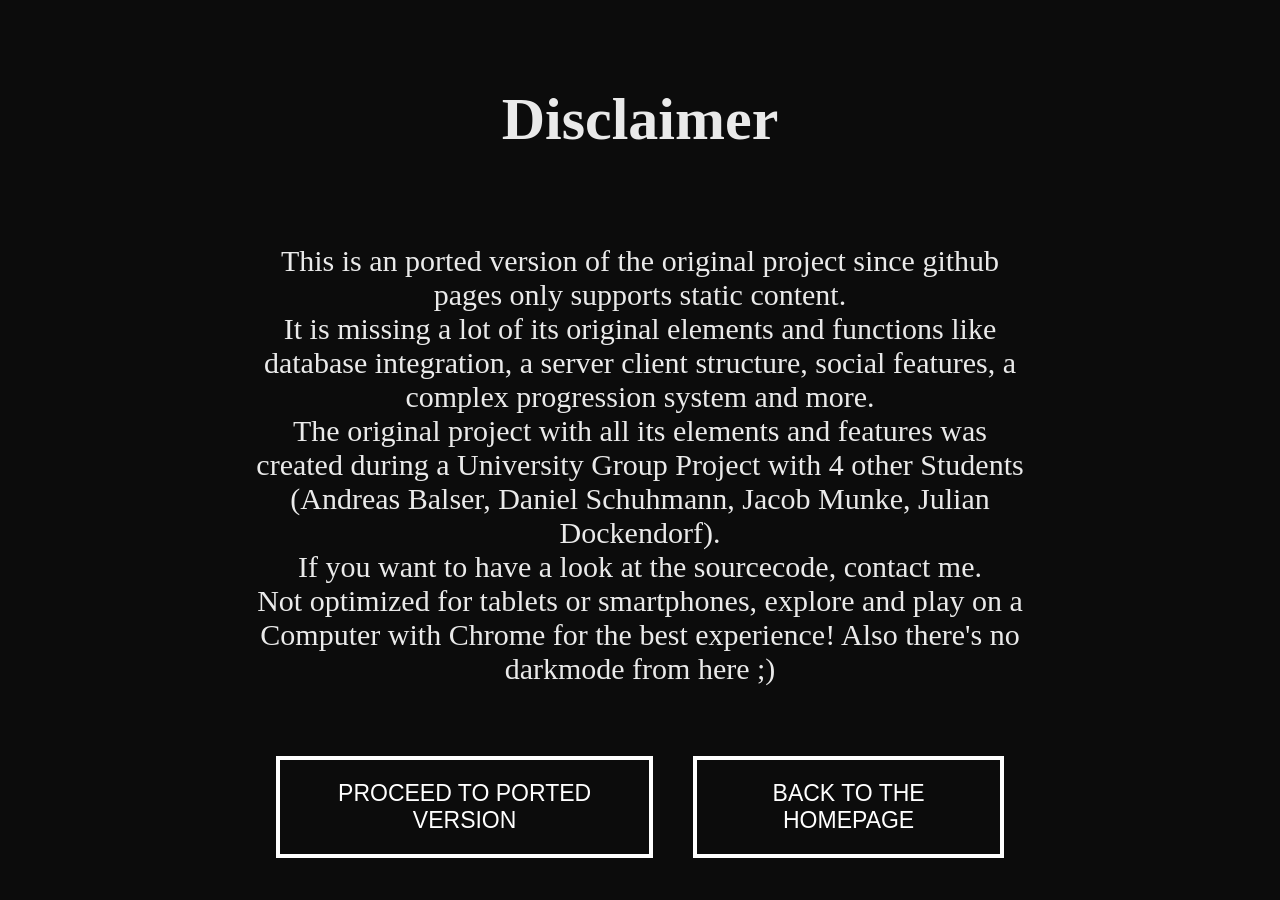
<file: index.html>
<!DOCTYPE html>
<html lang="en">
<head>
    <meta charset="UTF-8">
    <link href="assets/images/favicon.png" rel="shortcut icon" type="image_path/png">
    <link href="assets/stylesheets/style_index.css" rel="stylesheet">
    <title>Information</title>
</head>
<body>
<div id="container_disclaimer"><h1 id="heading">Disclaimer</h1>

    <div id="text">
        This is an ported version of the original project since github pages only supports static content.
        <br>
        It is missing a lot of its original elements and functions like database integration, a server client structure, social features,
        a complex progression system and more.
        <br>
        The original project with all its elements and features was created during a University Group Project with 4 other Students (Andreas Balser, Daniel Schuhmann, Jacob Munke, Julian Dockendorf).
        <br>
        If you want to have a look at the sourcecode, contact me.
        <br>
        Not optimized for tablets or smartphones, explore and play on a Computer with Chrome for the best experience!
        Also there's no darkmode from here ;)
    </div>
    <div id="buttonContainer">
        <button class="button" id="button_startProject" onclick="location.href='menu.html'">Proceed to ported version
        </button>
        <button class="button" id="button_backToHome" onclick="location.href='https://lennardrueffert.github.io'">Back
            to the Homepage
        </button>
    </div>
</div>
</body>
</html>
</file>
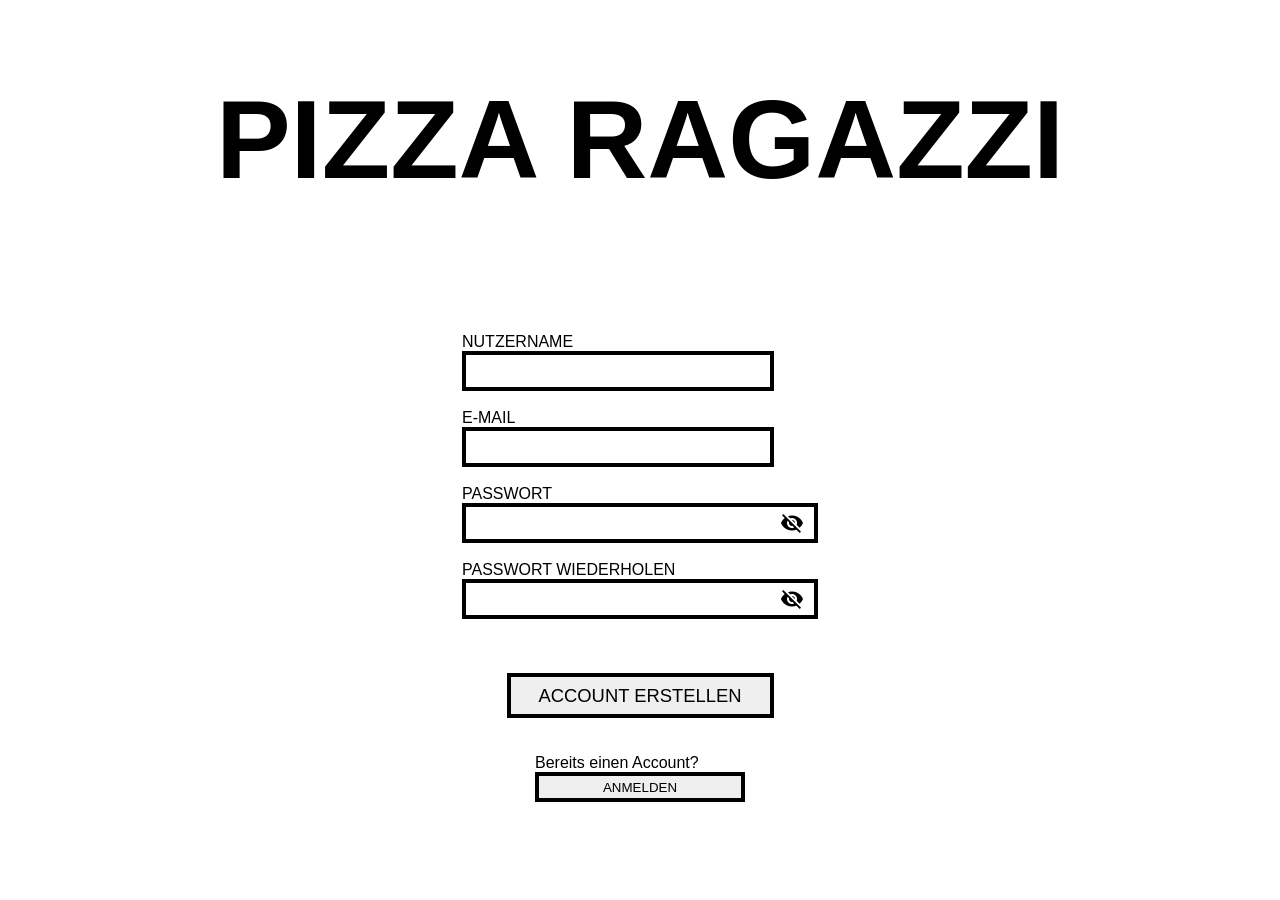
<file: createAccount.html>
<!DOCTYPE html>
<html lang="en">
<head>
    <meta charset="UTF-8">
    <link href="assets/images/favicon.png" rel="shortcut icon" type="image/png">
    <script src="https://ajax.googleapis.com/ajax/libs/jquery/3.5.1/jquery.min.js" type="text/javascript"></script>
    <script src="https://code.jquery.com/jquery-1.10.2.js" type="text/javascript"></script>
    <link href="assets/stylesheets/style_createAccount-page.css" media="screen" rel="stylesheet">
    <script src="assets/javascripts/functions_createAccount-page.js" type="text/javascript"></script>
    <title>Create Account</title>
</head>
<body>
<!--Navigation bar-->

<!--end of Navigation bar-->

<h1>PIZZA RAGAZZI</h1>

<form name="createAccountForm">

    <br><br><br>
    <label for="username">NUTZERNAME</label>
    <br>
    <input class="inputExceptPasswords" id="username" name="username" type="text">
    <div class="error" id="username_error">Bitte Nutzernamen eintragen!</div>
    <div class="error" id="username_exists_error">Dieser Nutzername existiert bereits!</div>
    <br><br>
    <label for="email">E-MAIL</label>
    <br>
    <input class="inputExceptPasswords" id="email" name="email" type="email">
    <div class="error" id="email_error">Bitte eine valide E-Mail-Adresse eintragen!</div>
    <div class="error" id="email_exists_error">Diese E-Mail-Adresse existiert bereits!</div>
    <br><br>
    <label for="password">PASSWORT</label>
    <div class="divPasswordInputs">
        <br>
        <input class="inputPasswords" id="password" name="password" type="password">
        <span class="material-icons" id="visibilityButton1">
                    visibility_off
                </span>
    </div>
    <div class="error" id="password_error">Bitte Passwort eintragen!
        <br><br>
    </div>
    <br>
    <label for="password2">PASSWORT WIEDERHOLEN</label>
    <div class="divPasswordInputs">
        <br>
        <input class="inputPasswords" id="password2" name="password2" type="password">
        <span class="material-icons" id="visibilityButton2">
                    visibility_off
                </span>
    </div>
    <div class="error" id="password2_error">Bitte Passwort eintragen!
        <br><br>
    </div>
    <div class="error" id="password_duplicate_error">Bitte Passwort wiederholen!</div>
    <br><br><br>

</form>

<input class="submitButtons inputExceptPasswords" id="createAccount_button" onclick="validateCreateAccountData()"
       type="button"
       value="ACCOUNT ERSTELLEN">
<div class="error" id="create_account_error">Account konnte nicht erstellt werden!</div>
<br><br>

<form name="loginForm">

    <label for="createAccount_button">Bereits einen Account?</label>
    <input class="submitButtons inputExceptPasswords" id="login_button" onclick="changePage()" type="button"
           value="ANMELDEN">

</form>
</body>
</html>
</file>
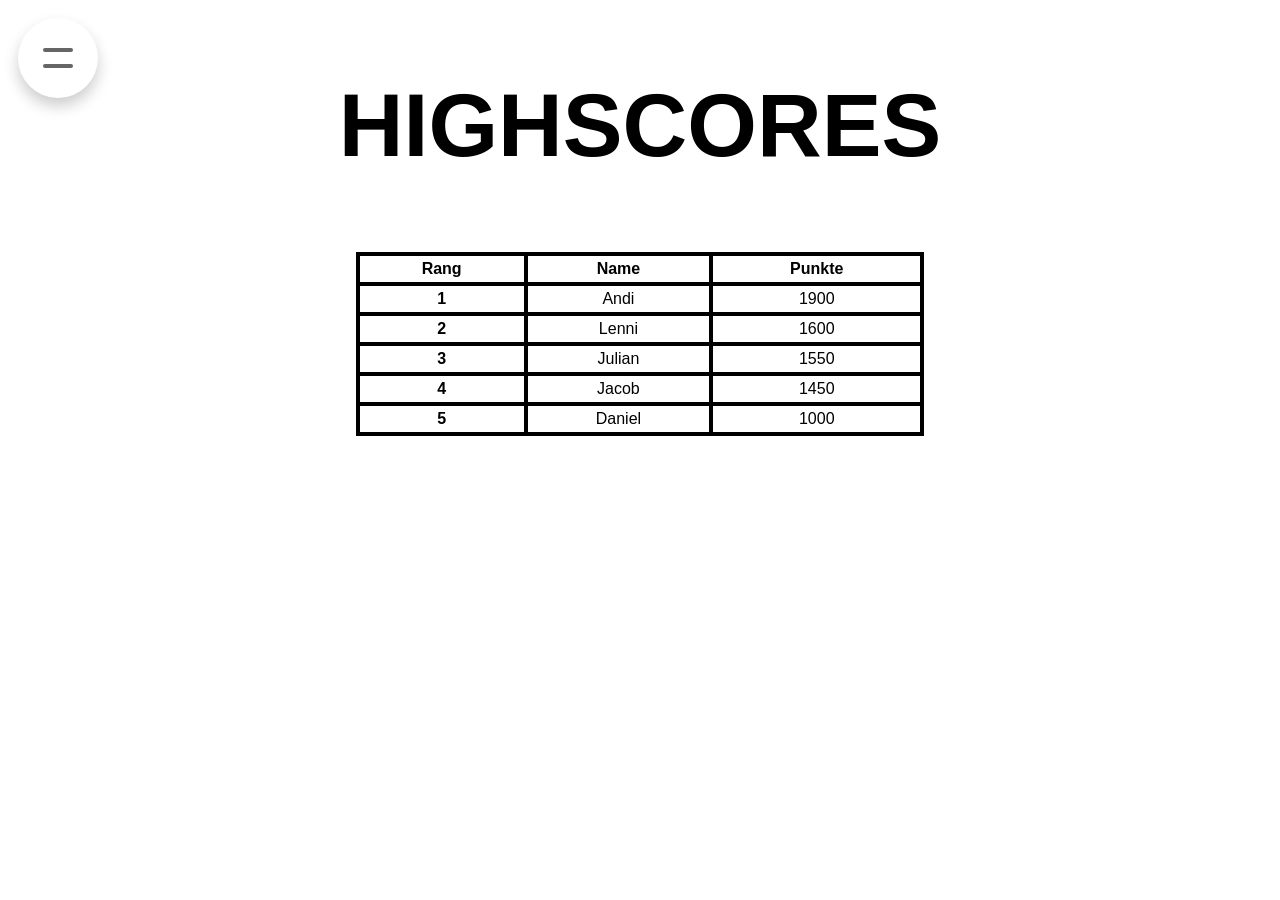
<file: highscore.html>
<!DOCTYPE html>
<html lang="en">
<head>
    <link href="assets/stylesheets/style_highscore.css" media="screen" rel="stylesheet">
    <link href="assets/images/favicon.png" rel="shortcut icon" type="image_path/png">
    <script src="assets/javascripts/functions_highscore.js" type="text/javascript"></script>
    <script src="https://ajax.googleapis.com/ajax/libs/jquery/3.5.1/jquery.min.js"></script>
    <title>Highscores</title>
</head>
<body onload="loadNavbar()">

<!--Navigation bar-->
<div id="nav-placeholder"></div>

<script>
        function loadNavbar () {
            $("#nav-placeholder").load("navbar.html");
        };
</script>
<!--end of Navigation bar-->

<h2>HIGHSCORES</h2>
<div>
    <script>
        getTableData()
    </script>
</div>
</body>
</html>
</file>
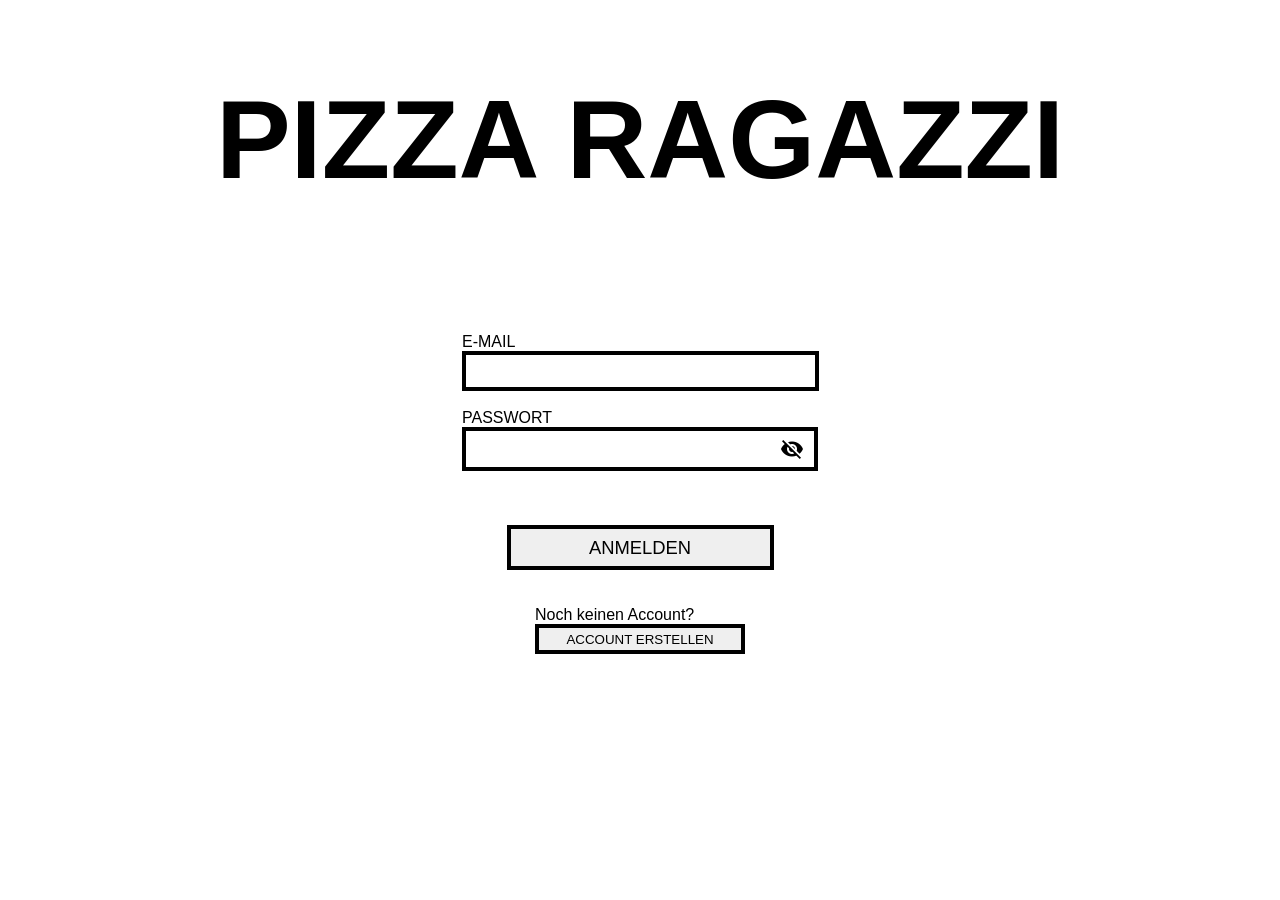
<file: login.html>
<!DOCTYPE html>
<html lang="en">
<head>
    <meta charset="UTF-8">
    <link href="assets/images/favicon.png" rel="shortcut icon" type="image_path/png">
    <script src="https://ajax.googleapis.com/ajax/libs/jquery/3.5.1/jquery.min.js" type="text/javascript"></script>
    <script src="https://code.jquery.com/jquery-1.10.2.js" type="text/javascript"></script>
    <link href="assets/stylesheets/style_login-page.css" media="screen" rel="stylesheet">
    <script src="assets/javascripts/functions_login-page.js" type="text/javascript"></script>
    <title>Login</title>
</head>
<body>
<!--Navigation bar-->

<!--end of Navigation bar-->

<h1>PIZZA RAGAZZI</h1>

<form name="loginForm">

    <br>
    <br>
    <br>
    <label for="email">E-MAIL</label>
    <br>
    <input class="inputExceptPasswords" id="email" name="email" type="text">
    <div class="error" id="email_error">Bitte eine valide E-Mail-Adresse eintragen!</div>
    <br>
    <br>
    <label for="password">PASSWORT</label>
    <div class="divPasswordInputs">
        <br>
        <br>
        <input class="inputPasswords" id="password" name="password" type="password">
        <span class="material-icons" id="visibilityButton1">
                    visibility_off
                </span>
    </div>
    <div class="error" id="password_error">Bitte Passwort eintragen!
        <br>
        <br>
    </div>
    <div class="error" id="wrong_password_error">Falsches Passwort!
        <br>
        <br>
    </div>
    <br>
    <br>
    <br>

</form>

<input class="submitButtons inputExceptPasswords" id="login_button" onclick="validateLoginData()" type="button"
       value="ANMELDEN">
<div class="error" id="login_error">Falsche Zugangsdaten!</div>
<br>
<br>

<form name="createAccountForm">

    <label for="createAccount_button">Noch keinen Account?</label>
    <input class="submitButtons inputExceptPasswords" id="createAccount_button" onclick="changePage()" type="button"
           value="ACCOUNT ERSTELLEN">

</form>
</body>
</html>
</file>
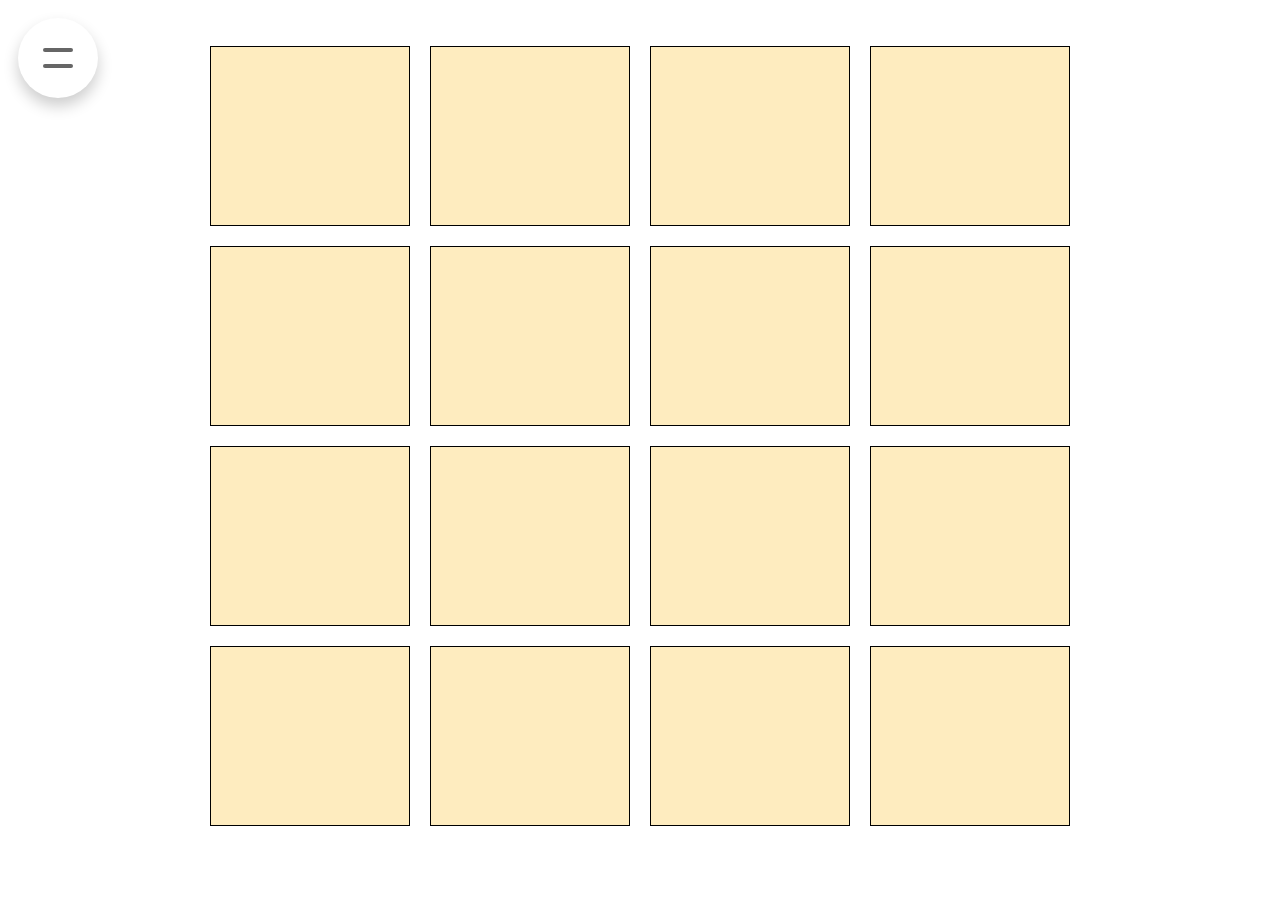
<file: memory.html>
<!DOCTYPE html>
<html lang="en">
<head>
    <meta charset="UTF-8">
    <link href="assets/images/favicon.png" rel="shortcut icon" type="image_path/png">
    <link href="assets/stylesheets/style_memory.css" rel="stylesheet" type="text/css">
    <script src="assets/javascripts/functions_memory.js" type="text/javascript"></script>
    <script src="https://ajax.googleapis.com/ajax/libs/jquery/3.5.1/jquery.min.js"></script>
    <title>Memory</title>
</head>

<body onload="createMemoryCards();loadNavbar()">
<!--Navigation bar-->
<div id="nav-placeholder"></div>

<script>
    function loadNavbar () {
        $("#nav-placeholder").load("navbar.html");
    };
</script>
<!--end of Navigation bar-->

<div id="end_screen">
    <div id="end_screen_text"></div>
    <button id="play_again" onclick="restartGame()">Nochmal spielen</button>
    <button onclick="location.href = 'menu.html'">Zurück zum Menü</button>
</div>

<div id="memoryBox"></div>

</body>
</html>
</file>
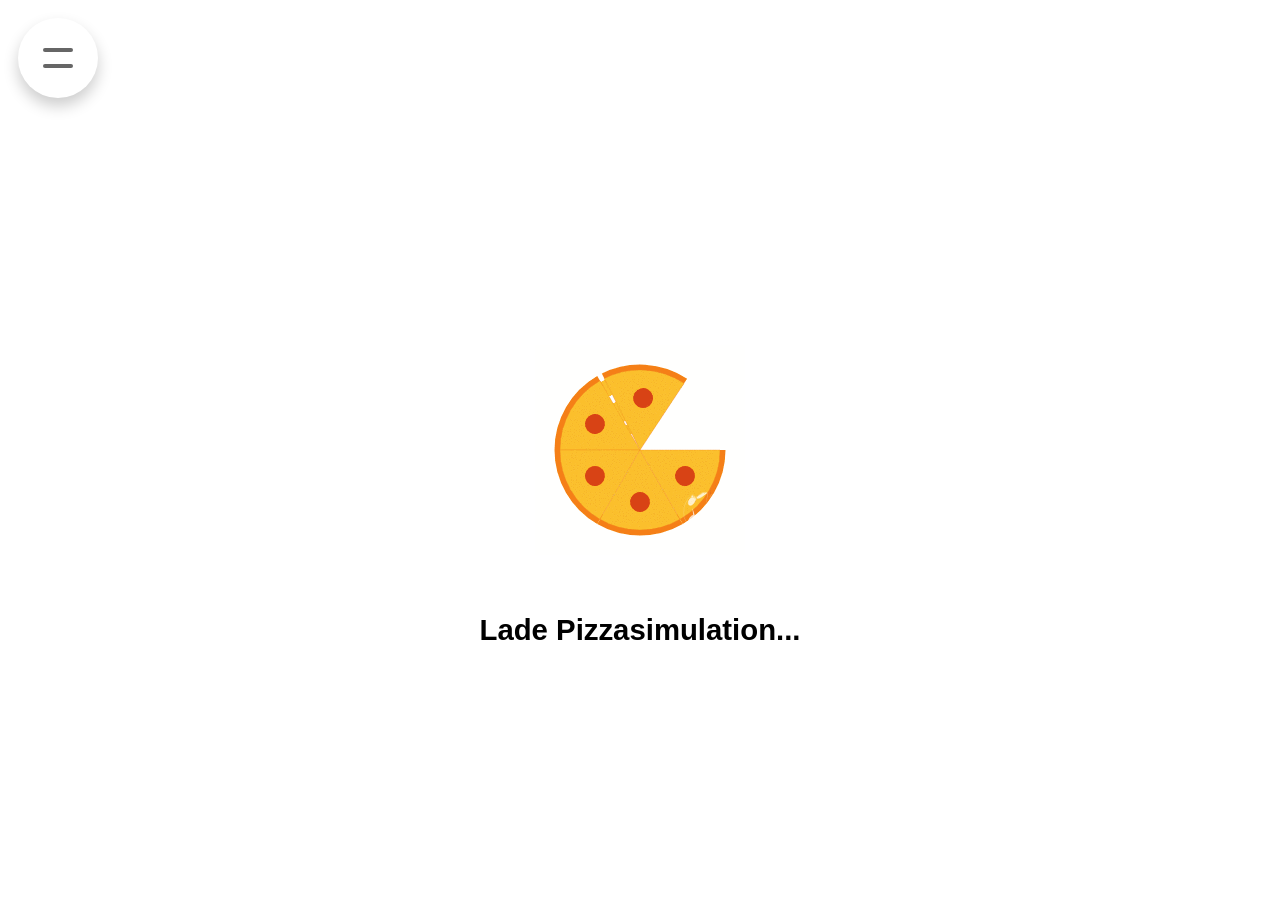
<file: pizzarush.html>
<!DOCTYPE html>
<html lang="en">
<head>
    <meta charset="UTF-8">
    <link href="assets/images/favicon.png" rel="shortcut icon" type="image_path/png">
    <link href="assets/stylesheets/style_pizzarush.css" rel="stylesheet" type="text/css">
    <script src="https://ajax.googleapis.com/ajax/libs/jquery/3.5.1/jquery.min.js" type="text/javascript"></script>
    <script src="https://code.jquery.com/jquery-1.10.2.js" type="text/javascript"></script>
    <script src="assets/javascripts/functions_pizzarush_classes.js" type="text/javascript"></script>
    <script src="assets/javascripts/functions_pizzarush_general.js" type="text/javascript"></script>
    <script src="assets/javascripts/functions_pizzarush_miniGames.js" type="text/javascript"></script>
    <script src="assets/javascripts/functions_pizzarush_utility.js" type="text/javascript"></script>

    <title>Pizza Rush</title>
</head>

<body onload="loadGameElements();loadNavbar()">
<!--Navigation bar-->
<div id="nav-placeholder"></div>

<script>
    function loadNavbar () {
        $("#nav-placeholder").load("navbar.html");
    };
</script>
<!--end of Navigation bar-->

<audio id="background_music">
    <source src="assets/sounds/tarantella_napoletana.mp3">
    Your browser does not support the audio element.
</audio>

<div id="loading">
    <img alt="Loading Pictures..." id="loading_image" src="assets/images/LoadingGif_Pizza.gif">
    <div id="loading_text">Lade Pizzasimulation...</div>
</div>

<div id="startStop_overlay">

    <div id="startStop_overlay_text">Wilkommen bei Pizzarush</div>
    <button id="startStop_overlay_button" onclick="manageRushCountdown('rushCountdown')">Starte das Spiel</button>
    <button onclick="location.href = 'menu.html'">Zurück zum Menü</button>

</div>

<div id="miniGame_layer">
    <div id="miniGame_window">
        <div id="miniGame_playArea">
            <canvas id="miniGame_canvas"></canvas>
        </div>
        <div id="miniGame_sideBar">
            <div id="miniGame_sideBar_counter"></div>
            <button id="miniGame_sideBar_closeButton" onclick="stopMiniGame()">Stoppe Verarbeitung</button>
        </div>
    </div>
</div>

<div id="pizza_layer"></div>
<div id="ingredient_layer"></div>

<div id="recipeList">Ricetta</div>

<div id="upper_container">
    <div id="left_upper_container">
        <h1 id="rushCountdown"></h1>
    </div>

    <div id="oven_container"></div>

    <div id="right_upper_container">

        <h1 id="currentlyDisplayedPoints"></h1>
    </div>
</div>

<section>

    <div id="ingredientSection">
        <h1>INGREDIENTI</h1>

        <div class="scroll_container">

            <!--INGREDIENT LIST POPULATED DYNAMICALLY -->

        </div>

    </div>

    <div id="workSurface">
        <div id="ingredientSurface"></div>

        <div id="lowerSurfaces">
            <div id="cuttingSurface">
                <input alt="StartCutting" class="miniGameButton" id="startFruitNinja" onclick="startFromChoppingTable()"
                       src="assets/images/knife.png" type="image"/>
            </div>

            <div id="smashingSurface">
                <input alt="StartStomping" class="miniGameButton" id="startWhackAMole"
                       onclick="startFromStampingTable()"
                       src="assets/images/rollingpin.png" type="image"/>
            </div>
        </div>
    </div>


    <div id="orderSection">
        <h1>ORDINI</h1>

        <div class="scroll_container">

            <!--ORDER LIST POPULATED DYNAMICALLY -->

        </div>

        <div class="box" id="trash">
            <img alt="trashIcon" src="assets/images/trash_icon.svg">
        </div>

    </div>

</section>

<div id="lower_container">


</div>

</body>
</html>
</file>
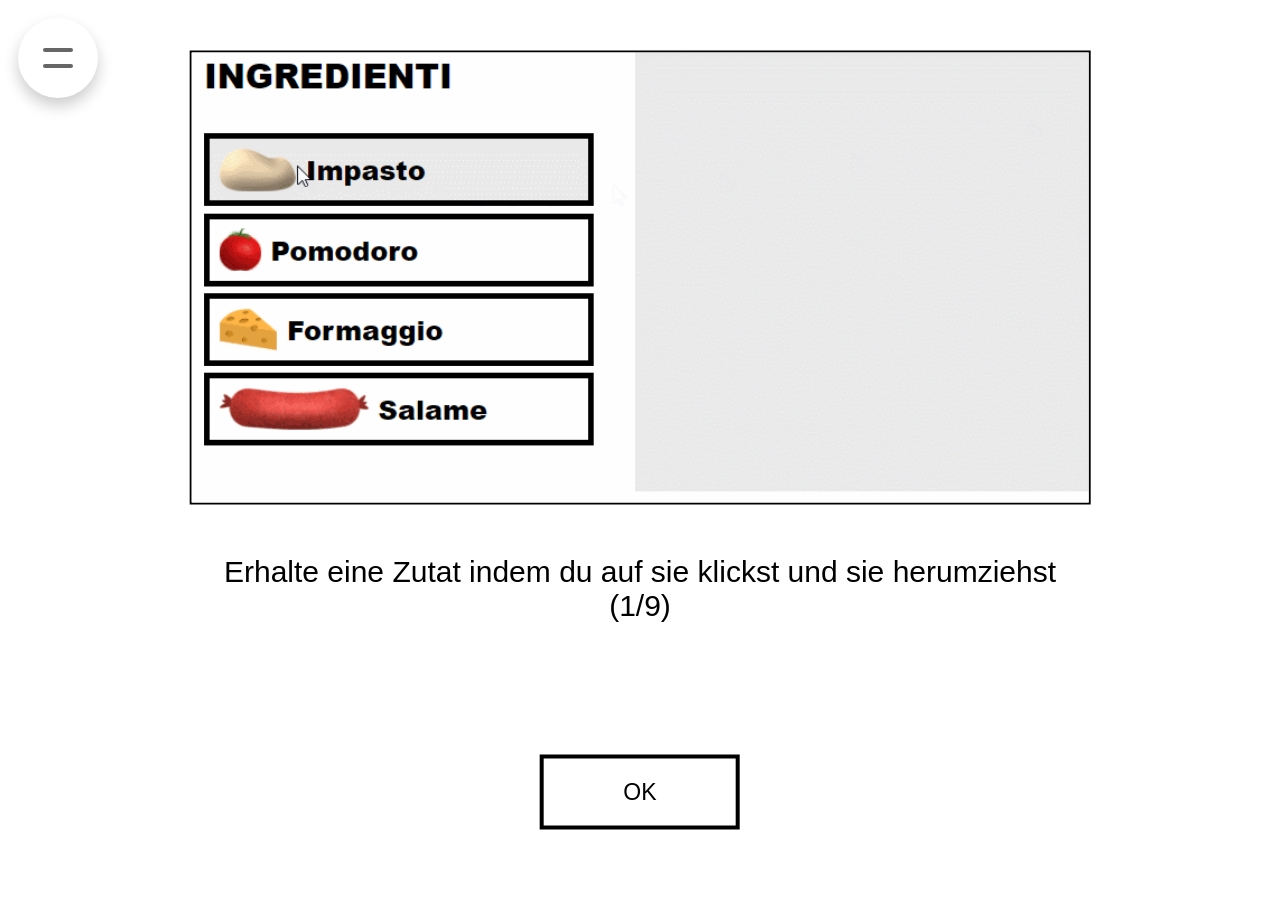
<file: tutorial.html>
<!DOCTYPE html>
<html lang="en">
<head>
    <meta charset="UTF-8">
    <link href="assets/images/favicon.png" rel="shortcut icon" type="image_path/png">
    <link href="assets/stylesheets/style_tutorial.css" rel="stylesheet" type="text/css">
    <script src="https://ajax.googleapis.com/ajax/libs/jquery/3.5.1/jquery.min.js"></script>

    <title>Tutorial</title>
</head>
<body onload="start();loadNavbar();">
<!--Navigation bar-->
<div id="nav-placeholder"></div>

<script>
    function loadNavbar () {
        $("#nav-placeholder").load("navbar.html");
    };
</script>
<!--end of Navigation bar-->

<div id="tutorialWindow">
    <img alt="tutorialGif" id="video" src=""/>
    <div id="container_information">
        <div id="description">Short description</div>
        <div id="currentPosition">position (0/0)</div>
    </div>
    <div id="buttonContainer">
        <button class="button" id="nextButton" onclick=nextGif()>OK</button>
        <button class="button" id="backToMenuButton" onclick="window.location.href = `menu.html`">
            Zum Menü
        </button>
    </div>
</div>
<script>
    let index = 0;
    const videos = [];
    const descriptions = [];

    function start() {
        videos.push("assets/images/tutorial/getting_ingredients.gif")
        descriptions.push("Erhalte eine Zutat indem du auf sie klickst und sie herumziehst");

        videos.push("assets/images/tutorial/correct_processing.gif")
        descriptions.push("Ziehe Zutaten zur passenden Verarbeitungsmethode \nTipp: Du kannst so viele Zutaten gleichzeitig bearbeiten wie du willst!");

        videos.push("assets/images/tutorial/stomping_ingredients.gif")
        descriptions.push("Klicke schnell auf die Zutaten um sie zu stampfen\nTipp: Stampfe mehrere Zutaten gleichzeitig, sie bilden die Basis für fast alle Pizzen!");

        videos.push("assets/images/tutorial/cutting_ingredients.gif")
        descriptions.push("Fahre mit gedrückter Maustaste über die Zutaten um sie zu schneiden\nTipp: Pass auf die faulen Zutaten auf, wenn du sie erwischst musst du warten!")

        videos.push("assets/images/tutorial/combine_ingredients.gif")
        descriptions.push("Ziehe Zutaten auf einen ausgerollten Teig, um ihn zu belegen")

        videos.push("assets/images/tutorial/baking_pizzas.gif")
        descriptions.push("Ziehe eine belegte Pizza in den Ofen um sie zu backen\nTipp: Behalte die Zeit im Auge, zu lange im Ofen und die Pizza brennt an!")

        videos.push("assets/images/tutorial/delivering_pizzas.gif")
        descriptions.push("Ziehe die Pizzen in die passende Bestellung bevor diese abläuft um Punkte zu erhalten\nTipp: Nur gebackene und richtig belegte Pizzen geben alle Punkte!")

        videos.push("assets/images/tutorial/receiptbook.gif")
        descriptions.push("Hovere über die Rezeptliste falls du beim Belegen unsicher bist")

        videos.push("assets/images/tutorial/memory_hint.gif")
        descriptions.push("Spiele das Memory, um zur nächsten Stufe befördert zu werden und neue Zutaten zu erhalten\nTipp: Sobald du genug Punkte für den Aufstieg hast bekommst du am Ende von Pizzarush einen Hinweis!")

        nextGif();
    }

    function nextGif() {
        if (index + 1 > descriptions.length) {
            index = 0;
            document.getElementById("backToMenuButton").style.display = "block";
            document.getElementById("description").innerText = "Super, jetzt kennst du alle Grundlagen\nKlicke auf OK falls du dir das Tutorial nochmal ansehen möchtest!"
            document.getElementById("video").src = "assets/images/tutorial/rotating_pizza.gif"
            document.getElementById("currentPosition").style.display = "none";
        } else {
            document.getElementById("currentPosition").style.display = "block";
            document.getElementById("backToMenuButton").style.display = "none";
            document.getElementById("video").src = videos[index];
            document.getElementById("description").innerText = descriptions[index];
            const position = index + 1;
            document.getElementById("currentPosition").innerText = "(" + position + "/" + videos.length + ")";
            index++;
        }
    }
</script>
</body>
</html>
</file>
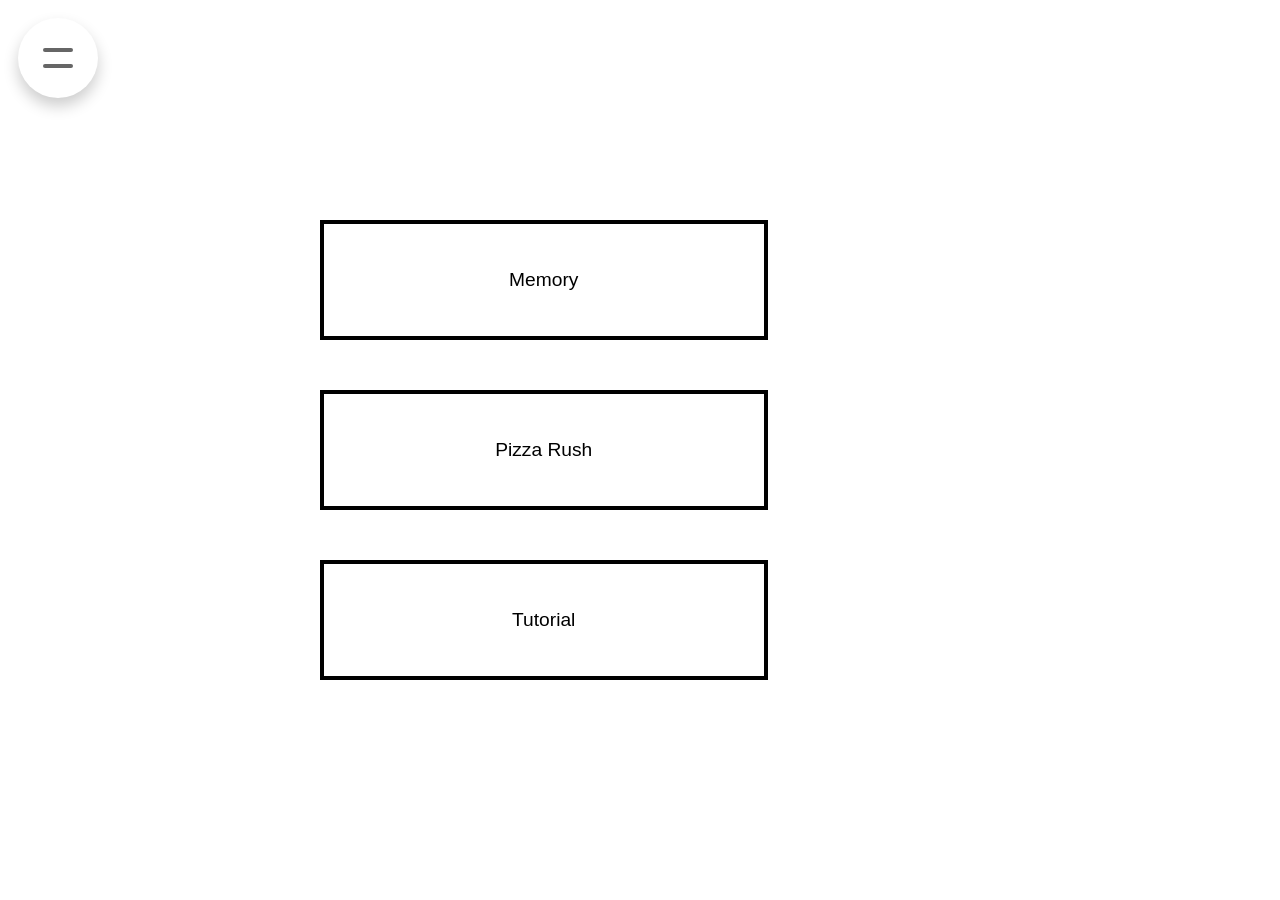
<file: views/menu.html>
<!DOCTYPE html>
<html lang="en">
    <head>
        <meta charset="UTF-8">
        <link rel="stylesheet" type="text/css" href="/assets/stylesheets/style_menu.css">
        <link rel="shortcut icon" type="image_path/png" href="/assets/images/favicon.png">
        <!--<script type="text/javascript" src="/assets/javascripts/functions_menu.js"></script>-->
        <script src="https://ajax.googleapis.com/ajax/libs/jquery/3.5.1/jquery.min.js"></script>

        <title>Menu</title>
    </head>
    <body onload="setup()">
    <!--Navigation bar-->
    <div id="nav-placeholder">

    </div>

    <script>
        $(function(){
            $("#nav-placeholder").load("navbar.html");
        });
    </script>
    <!--end of Navigation bar-->

        <div id="user_data" onclick="location.href = '/profile'">
            <div id="username"></div>
            <div id="tier_name"></div>
            <div id="total_points"></div>
        </div>

        <div class="container">
            <div id="memory">
                <button onclick="location.href = '/memory'" type="button">
                    Memory
                </button>
                <div id="memory_description">

                </div>
            </div>

            <div id="pizzaRush">
                <button onclick="location.href = '/pizzaRush'" type="button">
                    Pizza Rush
                </button>
                <div id="pizzaRush_description">Beweise dich als Pizza-Bäcker und sammle Punkte!</div>
            </div>

            <div id="tutorial">
                <button onclick="location.href = '/tutorial'" type="button">
                    Tutorial
                </button>
                <div id="tutorial_description">
                    Mache dich mit den Spielmechaniken vertraut
                </div>
            </div>

        </div>

    </body>
</html>
</file>
<file: assets/stylesheets/style_index.css>
body {
    background: #0c0c0c ;
}

#container_disclaimer{
    display: flex;
    flex-direction: column;

    min-height: 130px;

    text-align: center;
    font-size: 30px;
    row-gap: 50px;
    align-items: center;

    position: fixed;
    top: 50%;
    left: 50%;
    margin: auto;
    min-width: 60%;
    width: fit-content;
    max-width: 80%;
    max-height: 90%;
    height: max-content;
    padding: 10px;
    transform: translate(-50%, -50%);
}

#buttonContainer {
    display: inline-flex;
}

#heading,#text{
    color: #eaeaea;
}

.button{
    text-align: center;
    text-transform: uppercase;
    cursor: pointer;
    font-size: 23px;
    background-color: #0c0c0c;
    border: 4px white solid;
    color: white;
    padding: 20px;
    width: auto;
    overflow: hidden;
    margin: 20px;
}

.button:hover {
    background: white;
    color: black;
}
</file>
<file: assets/stylesheets/style_createAccount-page.css>
@import url('https://fonts.googleapis.com/icon?family=Material+Icons');

* {
    font-family: "Arial Black", sans-serif;
}

form {
    margin: auto;
    width: min-content;
}

h1 {
    text-align: center;
    font-size: 7em;
}

input {
    width: 300px;
    height: 30px;
}

.inputExceptPasswords {
    border: 4px black solid;
}

.inputPasswords {
    border: 0;
}

button {
    width: 49%;
    height: 30px;
    background-color: black;
    color: white;
    border: 0;
}

.submitButtons:hover {
    color: white;
    background-color: black;
    cursor: pointer;
}

.submitButtons {
    display: block;
    margin: auto;
}

#createAccount_button {
    font-size: 115%;
    text-align: center;
    width: 267px;
    height: 45px;
}

#login_button {
    width: 210px;
}

.divPasswordInputs {
    display: flex;
    align-items: center;
    border: 4px black solid;
}

span {
    margin: 0 10px;
    cursor: default;
    -webkit-touch-callout: none;
    -webkit-user-select: none;
    -moz-user-select: none;
    -ms-user-select: none;
    user-select: none;
}

.error {
    width: 345px;
    color: #c8290d;
    display: none;
    margin-bottom: -20px;
}
</file>
<file: assets/stylesheets/style_highscore.css>
* {
    font-family: "Arial Black", sans-serif;
}

table {
    border-collapse: collapse;
    min-width: 45%;
    width: auto;
    margin: auto;
}

th, td {
    padding: 4px;
    text-align: center;
    border: 4px black solid;
}

tr:hover {
    color: white;
    background-color: black;
    cursor: pointer;
}

h2 {
    text-align: center;
    font-size: 7vw;
}
</file>
<file: assets/stylesheets/style_login-page.css>
@import url('https://fonts.googleapis.com/icon?family=Material+Icons');

* {
    font-family: "Arial Black", sans-serif;
}

form {
    margin: auto;
    width: min-content;
}

h1 {
    text-align: center;
    font-size: 7em;
}

input {
    width: 300px;
    height: 30px;
}

.inputExceptPasswords {
    width: 97%;
    border: 4px black solid;
}

.inputPasswords {
    border: 0;
}

button {
    width: 49%;
    height: 30px;
    background-color: black;
    color: white;
    border: 0;
}

.submitButtons:hover {
    color: white;
    background-color: black;
    cursor: pointer;
}

.submitButtons {
    display: block;
    margin: auto;
}

#login_button {
    font-size: 115%;
    text-align: center;
    width: 267px;
    height: 45px;
}

#createAccount_button {
    width: 210px;
}

.divPasswordInputs {
    display: flex;
    align-items: center;
    border: 4px black solid;
}

span {
    margin: 0 10px;
    cursor: default;
    -webkit-touch-callout: none;
    -webkit-user-select: none;
    -moz-user-select: none;
    -ms-user-select: none;
    user-select: none;
}

.error {
    width: 345px;
    color: #c8290d;
    display: none;
    margin-bottom: -20px;
}

#login_error {
    text-align: center;
    margin: auto;
    font-size: 18px;
}
</file>
<file: assets/stylesheets/style_memory.css>
* {
    font-family: "Arial Black", sans-serif;
}

body {
    display: flex;
    align-items: center;

    height: 95vh;
}

.memoryCard > p {
    margin: 20px;
}

.memoryCard {

    box-sizing: border-box;
    cursor: pointer;
    display: flex;
    align-items: center;
    justify-content: center;

    width: 30%;
    height: 15%;

    min-height: 180px;
    max-height: 200px;
    max-width: 200px;

    margin: 10px;

    border: 1px solid black;
}

#memoryBox {
    display: flex;
    flex-wrap: wrap;
    align-items: center;
    justify-content: center;

    width: 80vw;
    max-height: 90vh;

    overflow: auto;

    margin-left: auto;
    margin-right: auto;

    font-size: 1.2em;
}

#end_screen {
    position: fixed; /* Sit on top of the page content */
    display: flex; /* Hidden by default */
    visibility: hidden;
    flex-direction: column;
    align-items: center;
    justify-content: center;
    top: 0;
    left: 0;
    right: 0;
    bottom: 0;
    background-color: rgba(0, 0, 0, 0.8); /* Black background with 50% opacity */
    z-index: 90; /* Specify a stack order in case you're using a different order for other elements */
}

#end_screen_text {
    text-align: center;
    font-size: 3em;
    color: white;
    width: 50vw;
}


#end_screen > button {
    font-size: 2em;
    text-transform: uppercase;

    width: 25vw;
    height: 10vh;
    margin-top: 20px;

    border: 4px solid white;
    background-color: transparent;
    color: white;

    cursor: pointer;
}

#end_screen > button:hover {

    background-color: white;
    color: black;
}
</file>
<file: assets/stylesheets/style_pizzarush.css>
* {
    font-family: "Arial Black", sans-serif;
}

body {
    background-color: white;
    min-width: 800px;
}

section {
    display: flex;

    height: 77vh;
}

#upper_container {
    display: flex;

    width: 100%;
    height: 15vh;
    margin: 20px 0 20px 0;
}

#oven_container {
    flex: 3;
    display: flex;
    justify-content: center;
    align-items: flex-end;
}

#left_upper_container {
    flex: 1;
    display: flex;
    justify-content: flex-end;
    align-items: flex-end;

    min-width: 200px;
    margin: 0 20px 0 20px;

    font-size: 0.8em;
}

#right_upper_container {
    flex: 1;
    display: flex;
    flex-direction: column;
    justify-content: flex-end;
    align-items: flex-start;

    min-width: 200px;
    margin: 0 20px 0 20px;

    font-size: 0.8em;
}

#workSurface {
    display: flex;
    flex-flow: column;
    flex: 3;
}

#ingredientSurface {
    flex: 6;

    background: rgba(150, 150, 150, 0.2);
}

#lowerSurfaces {
    display: flex;
    flex: 4;
}

#cuttingSurface {
    width: 100%;
    background: rgba(150, 150, 150, 0.2);
    margin: 10px 5px 0 0;

    display: flex;
    align-items: center;
    justify-content: flex-end;
}

#smashingSurface {
    width: 100%;
    background: rgba(150, 150, 150, 0.2);
    margin: 10px 0 0 5px;

    display: flex;
    align-items: center;
    justify-content: flex-end;
}

.scroll_container {
    overflow-x: hidden;
    overflow-y: scroll;

    flex: 1;
}


/* INGREDIENT SECTION ----------------------------------------------------------------------------------*/

#ingredientSection {
    flex: 1;
    min-width: 200px;
    margin: 0 20px 0 20px;

    display: flex;
    flex-flow: column;
}

.ingredientSectionItem {

}

.ingredientSectionItem > img {
    height: 30px;
    width: auto;

    margin: 7px;
}


/* ORDER SECTION ----------------------------------------------------------------------------------*/

#orderSection {
    flex: 1;
    min-width: 200px;
    margin: 0 20px 0 20px;

    display: flex;
    flex-flow: column;
}

.order {
    position: relative;

    height: 3.5em;
}

.order > p {
    position: absolute;
    top: auto;
    bottom: auto;

    padding-left: 5px;
}

.order > div {
    border-top: 4px solid black;
    border-bottom: 4px solid black;
}


/* SINGLE ELEMENTS ----------------------------------------------------------------------------------*/

.unclickable {
    pointer-events: none;
}

.box {
    display: flex;
    align-items: center;

    margin: 5px 0 5px 0;
    background-color: white;
    font-size: 1.2em;
    border: 4px solid black;
}

.box:hover {
    background-color: rgba(150, 150, 150, 0.2);
}

.draggable {
    position: absolute;
    z-index: 10;
    cursor: move;
}

/* all draggableIngredients */
img.draggable {
    height: 110px;
    width: 110px;
    object-fit: contain;
}

/* all draggable pizzas */
div.draggable {
    display: flex;
    align-items: center;
    justify-content: center;
}

/* Impasto should be a little bigger */
.draggable > img:nth-child(1) {
    height: 125px;
    width: 125px;
    object-fit: contain;
}

/* ingredients on pizzas */
div.draggable > img {
    height: 110px;
    width: 110px;
    object-fit: contain;
}

.oven {
    display: flex;
    align-items: center;
    justify-content: center;

    padding: 5px;
}

.oven > img {
    height: auto;
    width: 100%;
    max-width: 160px;
}

#rushCountdown {

}

#trash {
    width: 40%;
    min-width: 100px;
}

#trash > img {
    padding: 10px;

    width: 100%;
    height: auto;
}

#startStop_overlay {
    position: fixed; /* Sit on top of the page content */
    display: flex; /* Hidden by default */
    flex-direction: column;
    align-items: center;
    justify-content: center;
    top: 0;
    left: 0;
    right: 0;
    bottom: 0;
    background-color: rgba(0, 0, 0, 0.7); /* Black background with 50% opacity */
    z-index: 90; /* Specify a stack order in case you're using a different order for other elements */
}

#startStop_overlay_text {
    text-align: center;
    font-size: 3em;
    color: white;
}


#startStop_overlay > button {
    font-size: 2em;
    text-transform: uppercase;

    width: 30vw;
    height: 10vh;
    margin-top: 20px;

    border: 4px solid white;
    background-color: transparent;
    color: white;

    cursor: pointer;
}

#startStop_overlay > button:hover {

    background-color: white;
    color: black;
}

.miniGameButton {
    position: relative;
    right: 30px;

    height: 20vh;
    width: auto;

}

#recipeList {
    z-index: 80;
    position: absolute;
    float: right;
    right: 0;
    top: 45px;
    margin-right: 40px;

    height: fit-content;
    max-height: 600px;
    min-height: 40px;
    width: fit-content;
    max-width: 750px;
    min-width: 100px;
    overflow-y: scroll;

    background-color: white;
    border: 4px solid black;

    text-transform: uppercase;
}

#recipeList > div {
    display: none;
    flex-direction: column;
    justify-content: flex-start;

    padding: 20px;
}

#recipeList > div > div {
    display: flex;
    flex-direction: column;
    justify-content: flex-start;

    padding-bottom: 15px;
    border-bottom: 1px solid black;
    margin-bottom: 5px;
}

#recipeList > div > div > h2 {
    text-transform: uppercase;
    margin: 0;
}

#recipeList > div > div > div {
    font-family: Arial, sans-serif;
    text-transform: none;

    margin-top: 10px;
}


/* MINI GAMES ----------------------------------------------------------------------------------*/

#miniGame_layer {
    visibility: hidden;

    position: absolute;
    z-index: 50;

    height: 95%;
    width: 99%;

    display: flex;
    justify-content: center;
    align-items: center;
}

#miniGame_window {
    display: flex;

    width: 75vw;
    height: 75vh;
    /*min-height: 500px;
    min-width: 600px;*/

    padding: 20px;

    background-color: white;
    border: 4px solid black;
}

#miniGame_playArea {
    flex: 4;

    outline: 2px solid black;
}

#miniGame_sideBar {
    flex: 1;

    max-width: 180px;
    margin-left: 20px;

    display: block;
}

#miniGame_sideBar_counter {
    display: flex;
    align-items: center;
    justify-content: center;

    border: 4px solid black;
    font-size: 1.5em;

    margin-bottom: 30px;
}

#miniGame_sideBar_closeButton {
    display: flex;
    align-items: center;
    justify-content: center;

    border: 4px solid black;
    font-size: 1.2em;
    text-transform: uppercase;
}

#miniGame_sideBar_closeButton:hover {
    background: black;

    color: white;
}

.miniGameButton:hover {
    -webkit-filter: drop-shadow(2px 2px 0 black) drop-shadow(-2px -2px 0 black);
    filter: drop-shadow(2px 2px 0 black) drop-shadow(-2px -2px 0 black);
}

/* SPECIAL ----------------------------------------------------------------------------------*/

#loading {
    width: 100%;
    height: 100%;
    top: 0;
    left: 0;
    position: fixed;
    display: block;
    opacity: 1;
    background-color: #fff;
    z-index: 95;
    text-align: center;
}

#loading_image {
    position: absolute;
    top: 50%;
    left: 50%;
    -ms-transform: translate(-50%, -50%);
    transform: translate(-50%, -50%);
    z-index: 97;
}

@keyframes load {
    0% {
        opacity: 0.08;
        /*         font-size: 10px; */
        /* 				font-weight: 400; */
        filter: blur(3px);
        letter-spacing: 3px;
    }
    100% {
        /*         opacity: 1; */
        /*         font-size: 12px; */
        /* 				font-weight:600; */
        /* 				filter: blur(0); */
    }
}

#loading_text {
    position: absolute;
    top: 70%;
    left: 50%;
    -ms-transform: translate(-50%, -50%);
    transform: translate(-50%, -50%);
    margin: auto;
    font-family: Helvetica, sans-serif, Arial;
    font-size: 22pt;
    font-weight: 900;
    animation: load 1.2s infinite 0s ease-in-out;
    animation-direction: alternate;
    text-shadow: 0 0 1px white;
    z-index: 97;
}

::-webkit-scrollbar {
    width: 10px;
}

/* Track */
::-webkit-scrollbar-track {
    background: transparent;
}

/* Handle */
::-webkit-scrollbar-thumb {
    background: #888;
}

/* Handle on hover */
::-webkit-scrollbar-thumb:hover {
    background: #555;
}
</file>
<file: assets/stylesheets/style_tutorial.css>
* {
    font-family: "Arial Black", sans-serif;
}

#tutorialWindow {
    display: flex;
    flex-direction: column;
    row-gap: 50px;
    align-items: center;

    position: fixed;
    top: 50%;
    left: 50%;
    margin: auto;
    min-width: 60%;
    width: fit-content;
    max-width: 80%;
    max-height: 90%;
    height: max-content;
    padding: 10px;
    transform: translate(-50%, -50%);
}

#video {
    border: 2px black solid;
    height: 50vh;
}

#container_information {
    display: flex;
    flex-direction: column;

    min-height: 130px;

    text-align: center;
    font-size: 30px;
}

#backToMenuButton {
    display: none;
}

#buttonContainer {
    display: inline-flex;
}

.button {
    text-align: center;
    text-transform: uppercase;
    cursor: pointer;
    font-size: 23px;
    background-color: white;
    border: 4px black solid;
    color: black;
    padding: 20px;
    width: 200px;
    overflow: hidden;
    margin: 20px;
}

.button:hover {
    background: black;
    color: white;
}

/*.button:after {
    content: "";
    background: grey;
    display: block;
    position: absolute;
    padding-top: 300%;
    padding-left: 350%;
    margin-left: -20px !important;
    margin-top: -120%;
    opacity: 0;
    transition: all 0.8s
}*/

/*.button:active:after {
    padding: 0;
    margin: 0;
    opacity: 1;
    transition: 0s
}*/

/*
.button:focus { outline:0; }*/
</file>
<file: assets/stylesheets/style_menu.css>
* {
    font-family: "Arial Black", sans-serif;
}

.container {
    position: absolute;
    left: 50%;
    top: 50%;

    display: flex;
    flex-direction: column;
    justify-content: center;
    align-items: flex-start;

    transform: translate(-50%, -50%);
    /*@import url('https://fonts.googleapis.com/icon?family=Material+Icons');
 */
}

button {
    flex: 3;

    height: 100%;
    max-width: 500px;
    border: 4px black solid;
    background-color: white;

    font-size: 1.2em;
}

button:hover {
    color: white;
    background-color: black;
    cursor: pointer;
    border-color: black;
}

.container > div {
    display: flex;
    align-items: center;
    width: 50vw;
    height: 120px;
    margin: 25px;
}

.container > div > div {
    flex: 1;
    visibility: hidden;

    margin-left: 50px;
}

#user_data {
    position: absolute;
    float: right;
    display: flex;
    flex-direction: column;
    align-items: flex-end;

    right: 2vh;
    top: 2vh;

    cursor: pointer;
}

#user_data:hover {
    background-color: rgba(0, 0, 0, 0.1);
}

#username {
    font-size: 1.8em;
}
</file>
